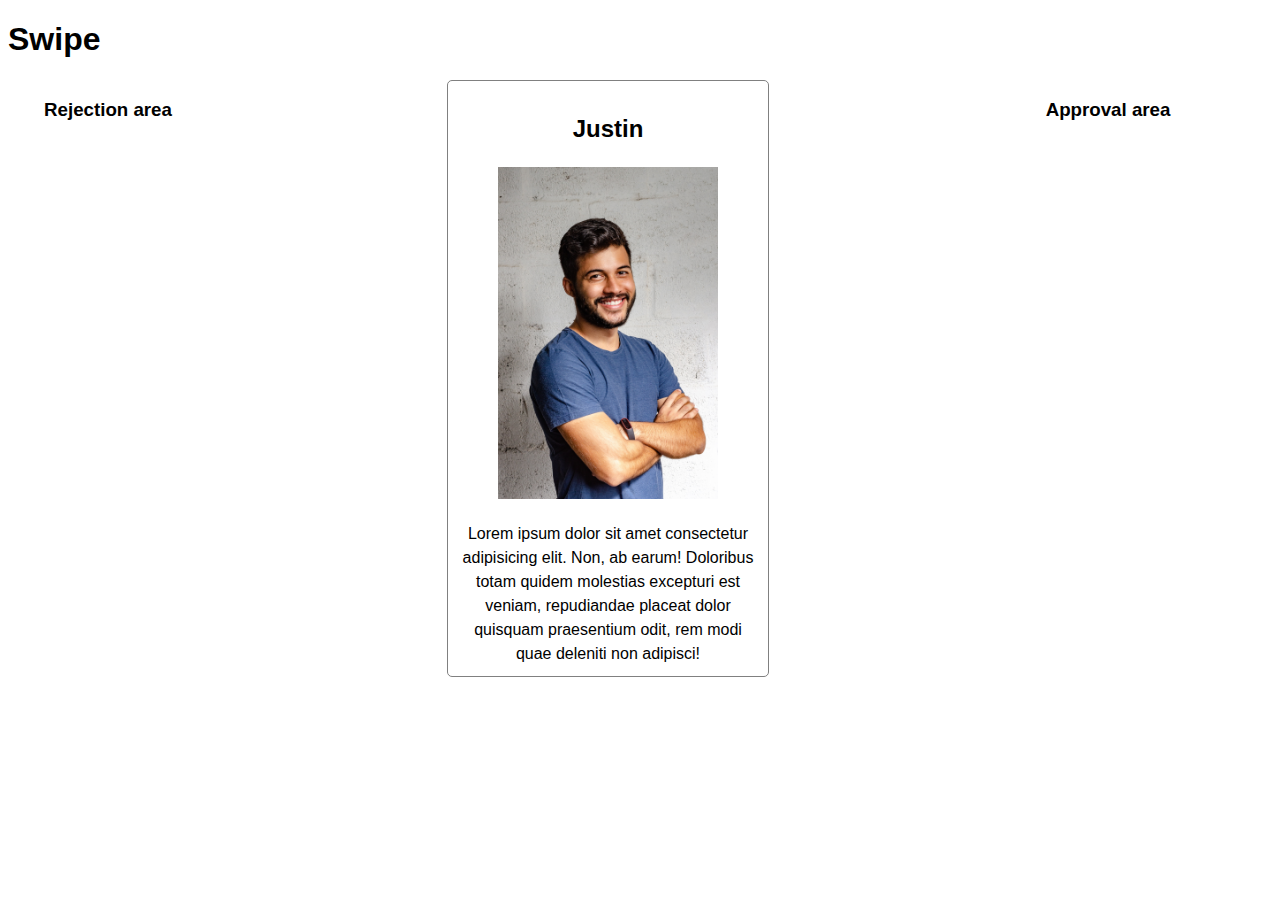
<file: features/swipe/index.html>
<!DOCTYPE html>
<html lang="en">

<head>
  <meta charset="UTF-8">
  <meta http-equiv="X-UA-Compatible" content="IE=edge">
  <meta name="viewport" content="width=device-width, initial-scale=1.0">
  <title>Document</title>
  <link rel="stylesheet" href="styles.css">
</head>

<body>
  <h1>Swipe</h1>
  <main>
    <div class="reject">
      <h3>Rejection area</h3>
    </div>
    <div class="article" draggable="true">
      <h2>Justin</h2>
      <figure>
        <img draggable="false" src="../swipe/images/pexels-man.jpeg" alt="Photo of Justin">
      </figure>
      <span class="bio">Lorem ipsum dolor sit amet consectetur adipisicing elit. Non, ab earum! Doloribus totam quidem
        molestias excepturi est veniam, repudiandae placeat dolor quisquam praesentium odit, rem modi quae deleniti non
        adipisci!</span>
    </div>
    <div class="approve">
      <h3>Approval area</h3>
    </div>
  </main>

  <script src="app.js"></script>
</body>

</html>
</file>
<file: features/swipe/styles.css>
body {
  font-family: Arial, Helvetica, sans-serif;
}

main {
  max-width: 1200px;
  display: flex;
}

.article {
  border: 1px solid grey;
  border-radius: 5px;
  width: 300px;
  margin: 0 auto;
  padding: 10px;
  text-align: center;
  line-height: 1.5;
}

.reject,
.approve {
  text-align: center;
  width: 200px;
}

.reject.dragover {
  background-color: firebrick;
}

.approve.dragover {
  background-color: limegreen;
}

img {
  max-width: 100%;
}

.dragged {
  opacity: 0.5;
}

.rejected {
  background-color: firebrick;
}

.approved {
  background-color: limegreen;
}
</file>
